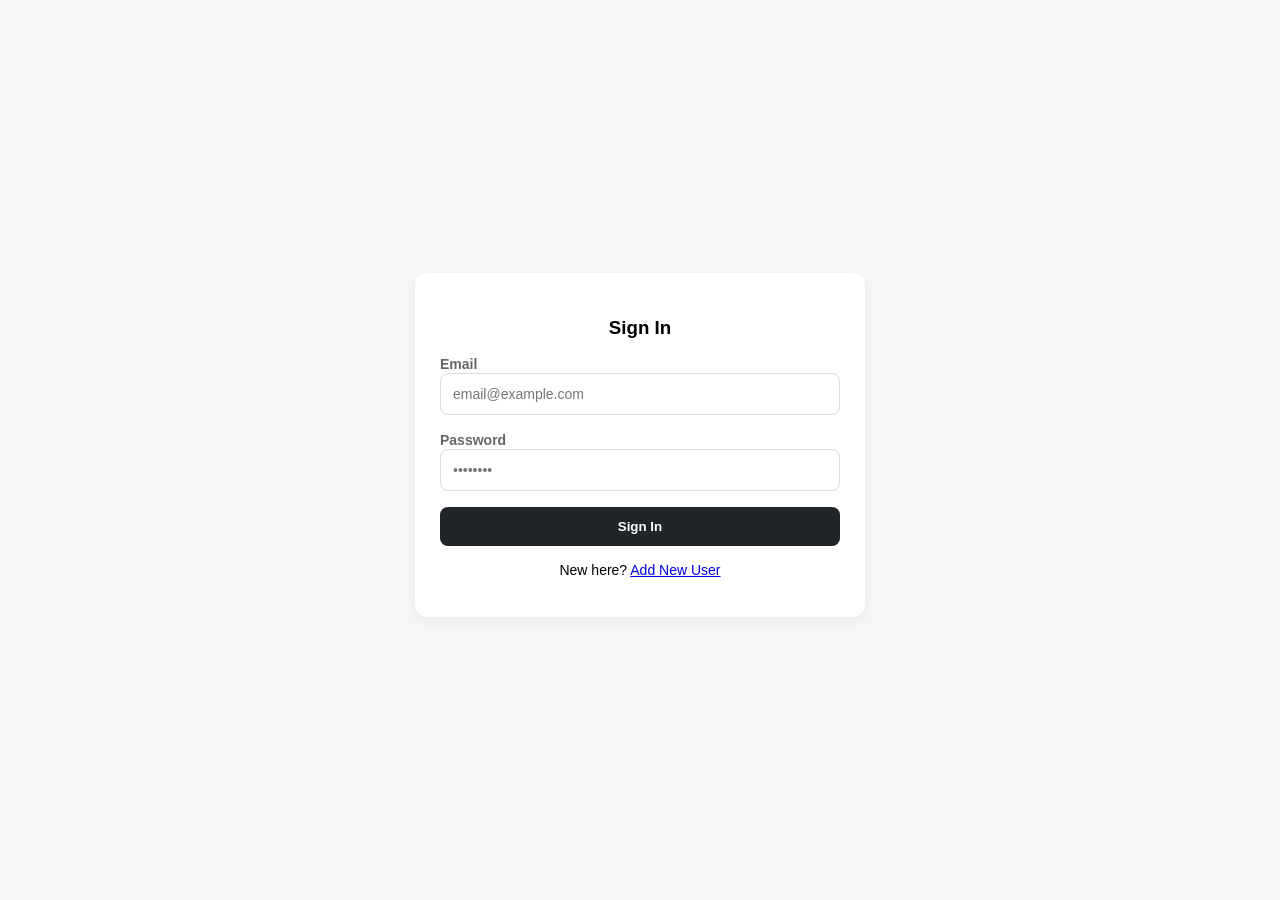
<file: WPR281_Project/bug-tracking-system-main/bug-tracking-system-main/bug_tracking_system/HTML_Folder/index.html>
<!DOCTYPE html>
<html lang="en">
<head>
    <meta charset="UTF-8">
    <meta name="viewport" content="width=device-width, initial-scale=1.0">
    <link rel="stylesheet" href="../CSS_Folder/index.css">
    <title>Bug Tracker - Dashboard</title>
    <style>
        .top-border { border-top: 6px solid #0d6efd; }
        .profile-img { width: 42px; height: 42px; border-radius: 50%; border: 2px solid white; object-fit: cover; }
        .ticket-card { transition: 0.3s; }
        .ticket-card:hover { transform: translateY(-5px); box-shadow: 0 10px 20px rgba(0,0,0,0.1) !important; }
    </style>
</head>
<body>

    <nav class="navbar">
        <div class="navbar-brand">Bug Tracker</div>
        <div class="profile-area">
            <span id="navUserName" style="font-size: 0.9rem; font-weight: bold;"></span>
            <img id="navUserPic" src="" class="profile-img">
            <button onclick="logout()" class="btn btn-outline-danger" style="padding: 6px 12px; font-size: 0.8rem;">Logout</button>
        </div>
    </nav>

    <div class="container">
        <div class="card">
            <h3 style="margin-top: 0;">Create New Ticket</h3>
            
            <form id="issueForm">
                <div class="form-row">
                    <div class="form-group" style="flex: 3;">
                        <label>Brief Description</label>
                        <input type="text" id="summary" placeholder="Briefly describe the bug..." required>
                    </div>
                    <div class="form-group">
                        <label>Priority</label>
                        <select id="priority">
                            <option value="Low">Low</option>
                            <option value="Medium" selected>Medium</option>
                            <option value="High">High</option>
                        </select>
                    </div>

                    <!--  ADDED: Assign To -->
                    <div class="form-group">
                        <label>Assign To</label>
                        <select id="assigneeSelect">
                            <option value="0">Unassigned</option>
                        </select>
                    </div>

                    <!--  ADDED: Project -->
                    <div class="form-group">
                        <label>Project</label>
                        <select id="projectSelect">
                            <option value="0">No Project</option>
                        </select>
                    </div>

                    <div class="col-md-2"><button type="submit" class="btn btn-primary w-100">Add Ticket</button></div>
                </div>

                <div class="form-row">
                    <div class="form-group" style="flex: 1;">
                        <label>Detailed Description</label>
                        <input type="text" id="detailed" placeholder="Describe the bug in detail..." required>
                    </div>
                </div>
            </form>
            <br>
            <button onclick="window.location.href='people.html'" class="btn btn-secondary">Add Person</button>
            <button onclick="window.location.href='projects.html'" class="btn btn-secondary">Add Project</button>
        </div>

        <div id="issueList" class="row"></div>
    </div>

    <!-- CUSTOM CENTERED MODAL -->
    <div id="issueDetailModal" style="
        display:none;
        position:fixed;
        top:0; left:0;
        width:100%; height:100%;
        background: rgba(0,0,0,0.5);
        justify-content:center;
        align-items:center;
        z-index: 9999;
    ">
        <div class="card" style="max-width:600px; width: 90%; margin:auto;">
            <h3>Edit Issue</h3>

            <label>Summary</label>
            <input type="text" id="detailSummary" class="form-control mb-2">

            <label>Description</label>
            <textarea id="detailDescription" class="form-control mb-2"></textarea>

            <label>Priority</label>
            <select id="detailPriority" class="form-select mb-2">
                <option value="Low">Low</option>
                <option value="Medium">Medium</option>
                <option value="High">High</option>
            </select>

            <label>Status</label>
            <select id="detailStatus" class="form-select mb-2">
                <option value="Open">Open</option>
                <option value="Closed">Closed</option>
            </select>

            <label>Assignee</label>
            <select id="detailAssigneeSelect" class="form-select mb-2"></select>

            <label>Project</label>
            <select id="detailProjectSelect" class="form-select mb-2"></select>

            <label>Reported by</label>
            <p id="detailCreatedBy" class="text-muted"></p>

            <label>Date Identified</label>
            <p id="detailDateIdentified" class="text-muted"></p>

            <div style="margin-top:15px; display:flex; justify-content:space-between;">
                <button onclick="saveIssueEdits()" class="btn btn-primary">Save Changes</button>
                <button onclick="document.getElementById('issueDetailModal').style.display='none'" class="btn btn-outline-danger">Close</button>
            </div>
        </div>
    </div>
    <!-- <script src="script.js"></script> -->
    <script src="../JavaScrip_Folder/login.js"></script>
    <script src="../JavaScrip_Folder/index.js"></script>
    <script>
       // Guard: If no session, go to login immediately
    if (!localStorage.getItem('sessionUser')) {
        window.location.href = 'login.html';
    }

    // Populate dropdowns on page load
    populateAssigneeDropdown();
    populateProjectDropdown();
    </script>
</body>
</html>
</file>
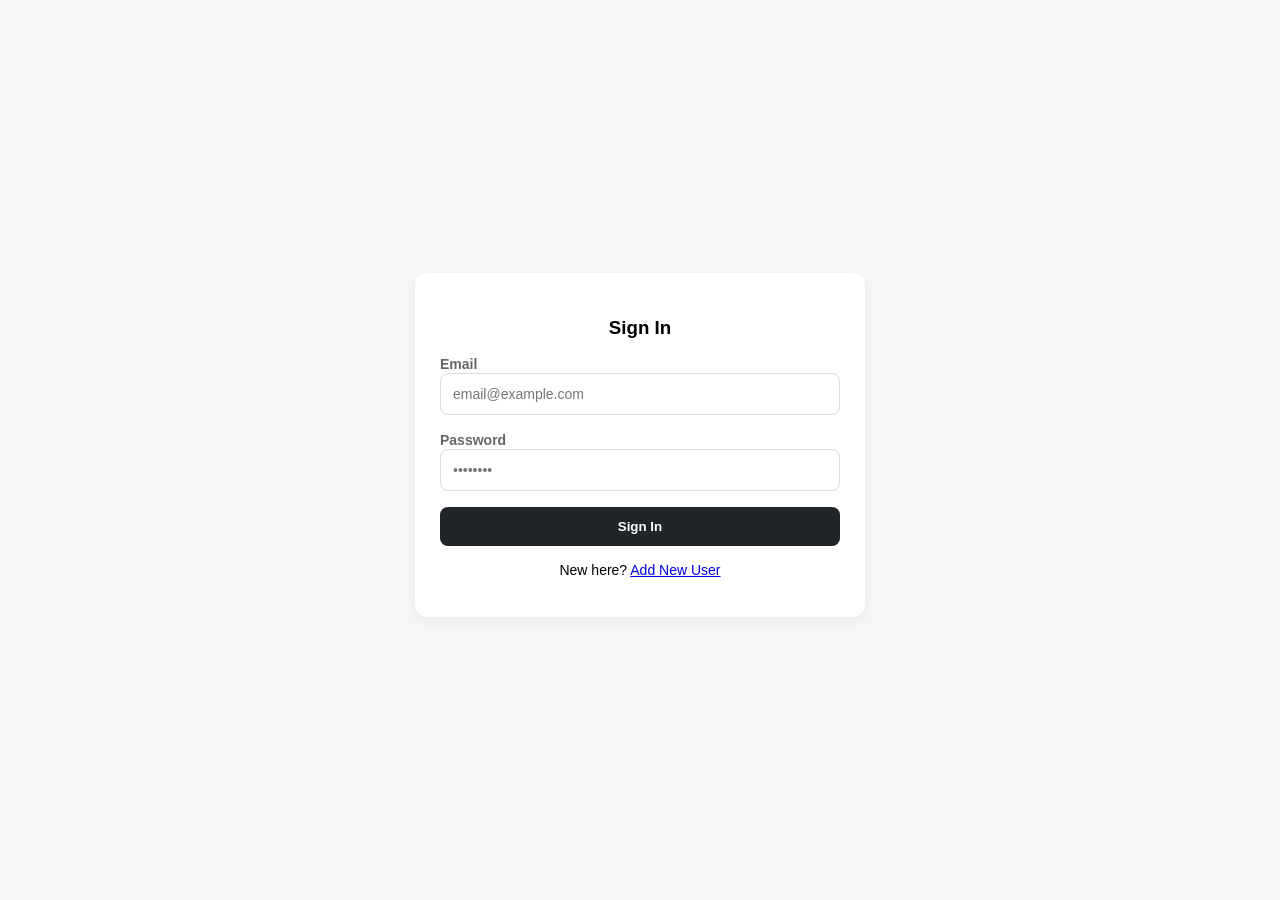
<file: WPR281_Project/bug-tracking-system-main/bug-tracking-system-main/bug_tracking_system/HTML_Folder/login.html>
<!DOCTYPE html>
<html lang="en">
<head>
    <meta charset="UTF-8">
    <meta name="viewport" content="width=device-width, initial-scale=1.0">
    <link rel="stylesheet" href="../CSS_Folder/style.css">  
    <link rel="stylesheet" href="../CSS_Folder/index.css">

    <title>Bug Tracker - Sign In</title>
    
</head>
<body>
   <div class="container" style="display: flex; height: 90vh; align-items: center;">
    <div class="card" style="max-width: 400px; margin: auto; width: 100%;">
        <h3 class="text-center fw-bold mb-3">Sign In</h3>
        <div class="mb-3">
            <label class="small fw-bold">Email</label>
            <input type="email" id="loginEmail" placeholder="email@example.com">
        </div>
        <div class="mb-3">
            <label class="small fw-bold">Password</label>
            <input type="password" id="loginPass" placeholder="••••••••">
        </div>
        <button onclick="handleSignIn()" class="btn btn-dark" style="width: 100%;">Sign In</button>
        <p class="text-center mt-3 small">New here? <a href="signup.html">Add New User</a></p>
    </div>
</div>

    <script src="../JavaScrip_Folder/login.js"></script>
</body>
</html>
</file>
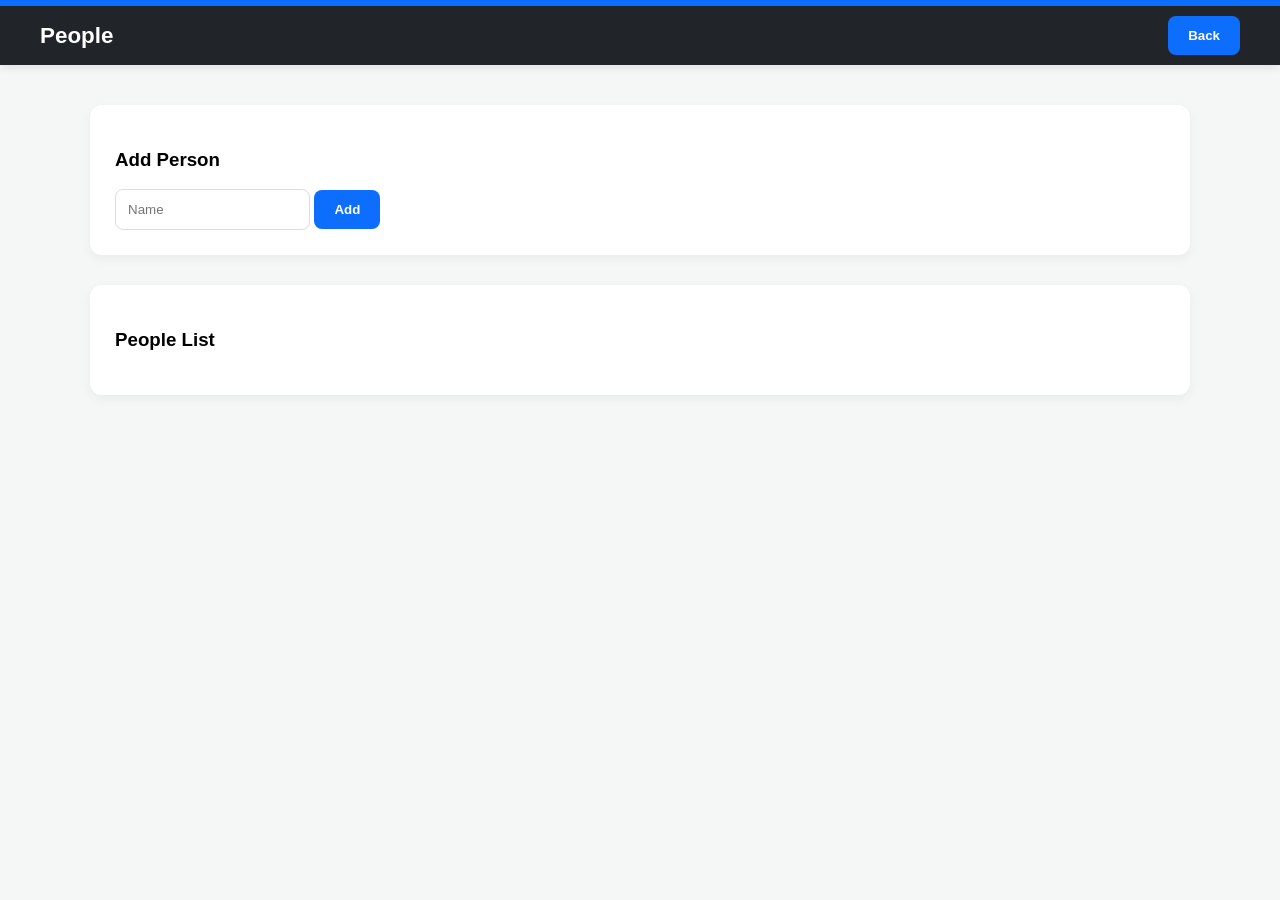
<file: WPR281_Project/bug-tracking-system-main/bug-tracking-system-main/bug_tracking_system/HTML_Folder/people.html>
<!DOCTYPE html>
<html lang="en">
<head>
  <meta charset="UTF-8">
  <title>People</title>
   <link rel="stylesheet" href="../CSS_Folder/index.css">
</head>
<body>
  <nav class="navbar">
    <div class="navbar-brand">People</div>
    <div class="profile-area">
      <button onclick="window.location.href='index.html'" class="btn btn-primary">Back</button>
    </div>
  </nav>

  <div class="container">
    <div class="card">
      <h3>Add Person</h3>
      <input id="personName" placeholder="Name">
      <button onclick="addPerson()" class="btn btn-primary">Add</button>
    </div>

    <div class="card">
      <h3>People List</h3>
      <ul id="peopleList"></ul>
    </div>
  </div>

  <script src="../JavaScrip_Folder/index.js"></script>
  <script src="../JavaScrip_Folder/people.js"></script>
</body>
</html>
</file>
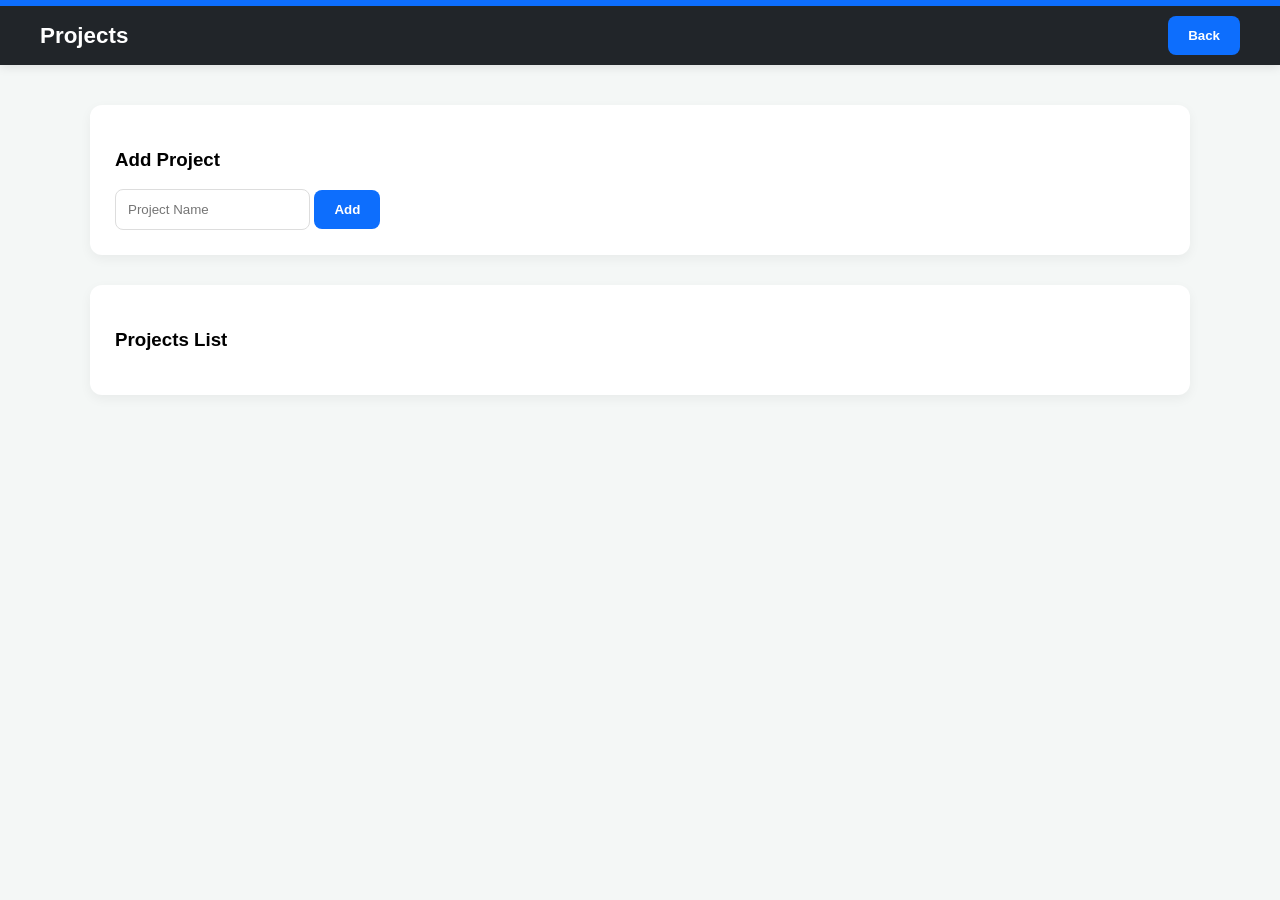
<file: WPR281_Project/bug-tracking-system-main/bug-tracking-system-main/bug_tracking_system/HTML_Folder/projects.html>
<!DOCTYPE html>
<html lang="en">
<head>
  <meta charset="UTF-8">
  <title>Projects</title>
   <link rel="stylesheet" href="../CSS_Folder/index.css">
</head>
<body>
  <nav class="navbar">
    <div class="navbar-brand">Projects</div>
    <div class="profile-area">
      <button onclick="window.location.href='index.html'" class="btn btn-primary">Back</button>
    </div>
  </nav>

  <div class="container">
    <div class="card">
      <h3>Add Project</h3>
      <input id="projectName" placeholder="Project Name">
      <button onclick="addProject()" class="btn btn-primary">Add</button>
    </div>

    <div class="card">
      <h3>Projects List</h3>
      <ul id="projectsList"></ul>
    </div>
  </div>

    
  <script src="../JavaScrip_Folder/project.js"></script>
</body>
</html>
</file>
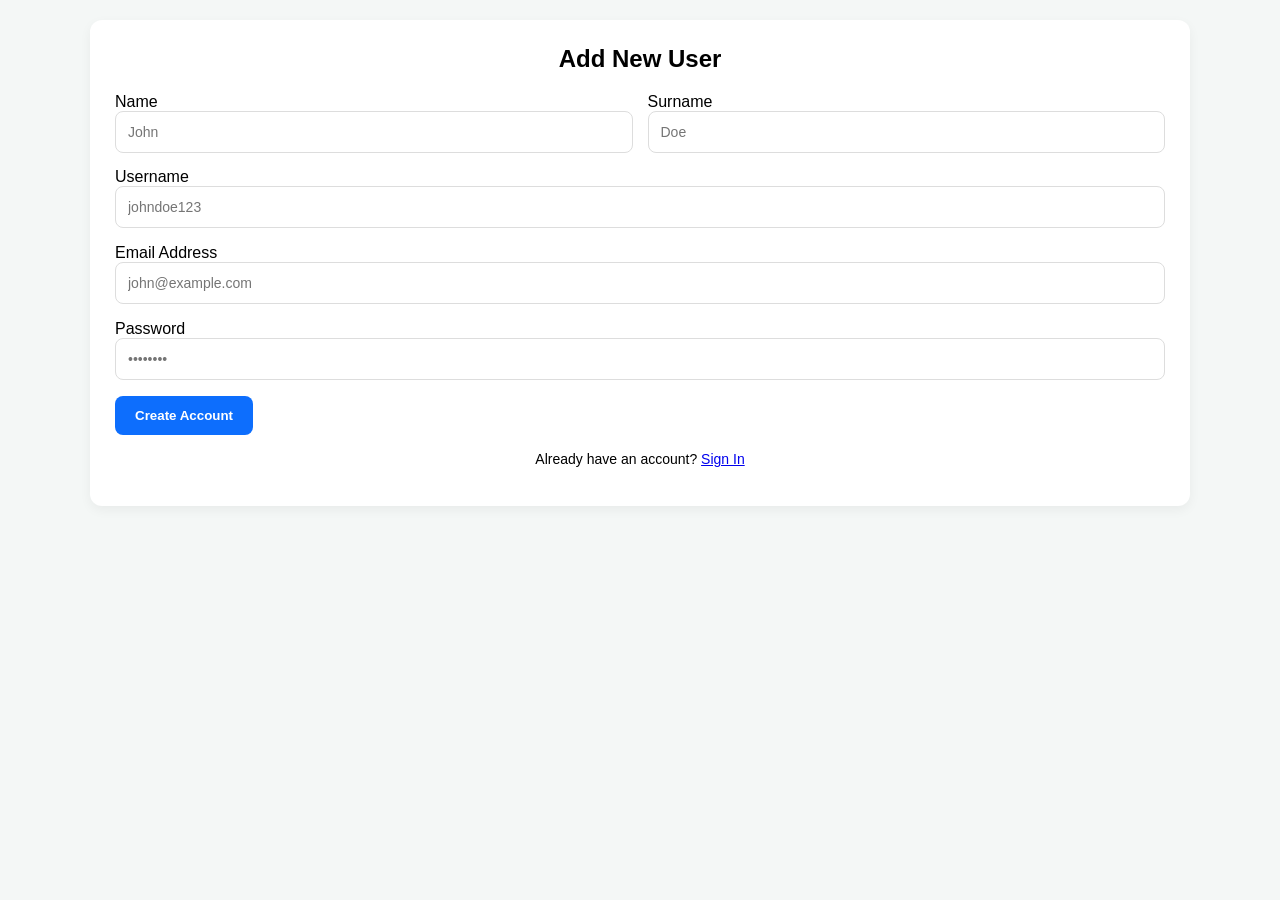
<file: WPR281_Project/bug-tracking-system-main/bug-tracking-system-main/bug_tracking_system/HTML_Folder/signup.html>
<!DOCTYPE html>
<html lang="en">
<head>
    <meta charset="UTF-8">
    <meta name="viewport" content="width=device-width, initial-scale=1.0">
    <link rel="stylesheet" href="../CSS_Folder/style.css"> 
    <title>Bug Tracker - Sign Up</title>
    
</head>
<body>
    <div class="container">
        <div class="card">
            <h2 class="text-center" style="margin-top: 0;">Add New User</h2>
            
            <div class="row">
                <div class="col">
                    <label>Name</label>
                    <input type="text" id="regName" placeholder="John">
                </div>
                <div class="col">
                    <label>Surname</label>
                    <input type="text" id="regSurname" placeholder="Doe">
                </div>
            </div>

            <div class="mb-3">
                <label>Username</label>
                <input type="text" id="regUser" placeholder="johndoe123">
            </div>

            <div class="mb-3">
                <label>Email Address</label>
                <input type="email" id="regEmail" placeholder="john@example.com">
            </div>

            <div class="mb-3">
                <label>Password</label>
                <input type="password" id="regPass" placeholder="••••••••">
            </div>

            <button onclick="addUser()" class="btn btn-primary">Create Account</button>
            
            <p class="text-center mt-3 small">
                Already have an account? <a href="login.html">Sign In</a>
            </p>
        </div>
    </div>

    
    <script src="../JavaScrip_Folder/signup.js"></script>
</body>
</html>
</file>
<file: WPR281_Project/bug-tracking-system-main/bug-tracking-system-main/bug_tracking_system/CSS_Folder/index.css>
body {
     font-family: 'Segoe UI', sans-serif;
      background-color: #f4f7f6;
       margin: 0;
     }

        .navbar { 
            background-color: #212529; 
            border-top: 6px solid #0d6efd; 
            color: white; 
            padding: 10px 40px; 
            display: flex; 
            justify-content: space-between; 
            align-items: center; 
            box-shadow: 0 2px 10px rgba(0,0,0,0.1);
        }

        .navbar-brand {
             font-size: 1.4rem; 
            font-weight: bold; 
        }

        .profile-area {
             display: flex; 
             align-items: center;
              gap: 15px;
             }

        .profile-img {
             width: 42px; 
             height: 42px; 
             border-radius: 50%; 
             border: 2px solid white; 
             object-fit: cover; 
            }

        .container { 
            max-width: 1100px; 
            margin: 40px auto; 
            padding: 0 20px; 
        }

        /* Ticket Creation Card */
        .card { 
            background: white; 
            border-radius: 12px; 
            padding: 25px; 
            box-shadow: 0 4px 12px rgba(0,0,0,0.05); 
            margin-bottom: 30px;
        }

        .form-row { 
            display: flex; 
            gap: 15px; 
            align-items: flex-end; 
        }

        .form-group { 
            flex: 1; 
            display: flex; 
            flex-direction: column;
         }
        
        /* Bug Ticket Grid and Spotlight Effect */
        #issueList { 
            display: grid; 
            grid-template-columns: repeat(auto-fill, minmax(320px, 1fr)); 
            gap: 25px; 
        }

        .ticket-card { 
            background: white; 
            border-radius: 10px; 
            padding: 20px; 
            border: 1px solid #eee; 
            transition: 0.3s ease;
            display: flex;
            flex-direction: column;
        }

        .ticket-card:hover { 
            transform: translateY(-8px); 
            box-shadow: 0 15px 30px rgba(0,0,0,0.12); 
            border-color: #0d6efd; 
        }

        
        label { 
            font-size: 0.8rem; 
            font-weight: bold; 
            margin-bottom: 5px; 
            color: #666; 
        }

        input, select {
             padding: 12px; 
             border: 1px solid #ddd;
              border-radius: 8px; 
              outline: none;
             }
        
        .btn { 
            padding: 12px 20px; 
            border-radius: 8px; border: none; 
            font-weight: bold; 
            cursor: pointer;
             transition: 0.2s; 
            }

        .btn-primary { 
            background: #0d6efd; 
            color: white; 
        }

        .btn-danger { 
            background: #dc3545; 
            color: white; 
        }

        .btn-success { 
            background: #198754;
             color: white; 
            }

        .btn-secondary { 
            background: #6c757d; 
            color: white;
         }

        .btn-outline-danger { 
            background: transparent;
            color: #dc3545; 
            border: 1px solid #dc3545;
         }

        .btn:hover { 
            opacity: 0.85; 
        }

        
        .badge { 
            padding: 4px 10px; 
            border-radius: 15px; 
            font-size: 0.7rem; 
            font-weight: bold; 
            text-transform: uppercase; 
        }

        .bg-high { 
            background: #f8d7da;
             color: #842029; 
            }

        .bg-medium { 
            background: #fff3cd; 
            color: #664d03; 
        }

        .bg-low { 
            background: #d1e7dd; 
            color: #0f5132; 
        }


        .footer-actions { 
            margin-top: auto; 
            padding-top: 15px; 
            border-top: 1px solid #eee; 
            display: flex; 
            justify-content: space-between;
             align-items: center; 
        }

        .closed-ticket {
             opacity: 0.6;
              filter: grayscale(50%);
         }
</file>
<file: WPR281_Project/bug-tracking-system-main/bug-tracking-system-main/bug_tracking_system/CSS_Folder/style.css>
body { 
        font-family: 'Segoe UI', 
        Tahoma, Geneva, Verdana, sans-serif; 
        background-color: #f4f7f6; 
        margin: 0; 
    }
    .container { 
        max-width: 1100px; 
        margin: 0 auto; 
        padding: 20px;
     }
    
    
    .navbar { 
        background-color: #212529; 
        border-top: 6px solid #0d6efd; 
        color: white; 
        padding: 10px 30px; 
        display: flex; 
        justify-content: space-between; 
        align-items: center; 
        box-shadow: 0 2px 10px rgba(0,0,0,0.1);
    }
    .profile-img { 
        width: 42px;
         height: 42px; 
         border-radius: 50%;
          border: 2px solid white;
           object-fit: cover; 
        }

    .card { 
        background: white; 
        border-radius: 12px; 
        padding: 25px; 
        box-shadow: 0 4px 12px rgba(0,0,0,0.05); 
        margin-bottom: 25px;
        border: none;
    }
    .ticket-card {
         transition: 0.3s ease;
          border: 1px solid #eee; 
        }

    .ticket-card:hover { 
        transform: translateY(-5px);
        box-shadow: 0 10px 25px rgba(0,0,0,0.1) !important; 
        border-color: #0d6efd; 
    }

    
    .row { 
        display: flex; 
        gap: 15px; flex-wrap: wrap; 
        margin-bottom: 15px; 
    }

    .col { 
        flex: 1; 
    }
    input, select { 
        width: 100%; 
        padding: 12px; 
        border: 1px solid #ddd; 
        border-radius: 8px; 
        font-size: 14px; 
        box-sizing: border-box;
    }
    .btn { 
        padding: 12px 20px; 
        border-radius: 8px; 
        border: none; 
        font-weight: bold; 
        cursor: pointer; 
        transition: 0.2s;
    }
    .btn-primary { background: #0d6efd; color: white; }
    .btn-dark { background: #212529; color: white; }
    .btn-outline-danger { background: transparent; border: 1px solid #dc3545; color: #dc3545; }
    .btn:hover { opacity: 0.85; }

    
    .text-center { text-align: center; }

    .fw-bold { font-weight: bold; }

    .d-none { display: none; }

    .mt-3 { margin-top: 1rem; }

    .mb-3 { margin-bottom: 1rem; }

    .small { font-size: 0.875rem; }

    .d-flex { display: flex; }

    .justify-content-between { justify-content: space-between; }

    .mb-2 { margin-bottom: 0.5rem; }

    .mt-2 { margin-top: 0.5rem; }

    .mt-auto { margin-top: auto; }

    .pt-3 { padding-top: 1rem; }

    .border-top { border-top: 1px solid #dee2e6; }

    .align-items-center { align-items: center; }

    .btn-group { display: flex; gap: 0.25rem; }

    .btn-sm { padding: 0.25rem 0.5rem; font-size: 0.875rem; }

    .text-muted { color: #6c757d; }

    .text-uppercase { text-transform: uppercase; }

    .text-dark { color: #212529; }

    .form-select { width: 100%; padding: 0.375rem 0.75rem; border: 1px solid #ced4da; border-radius: 0.375rem; }
    
    .form-select-sm { padding: 0.25rem 0.5rem; font-size: 0.875rem; }
</file>
